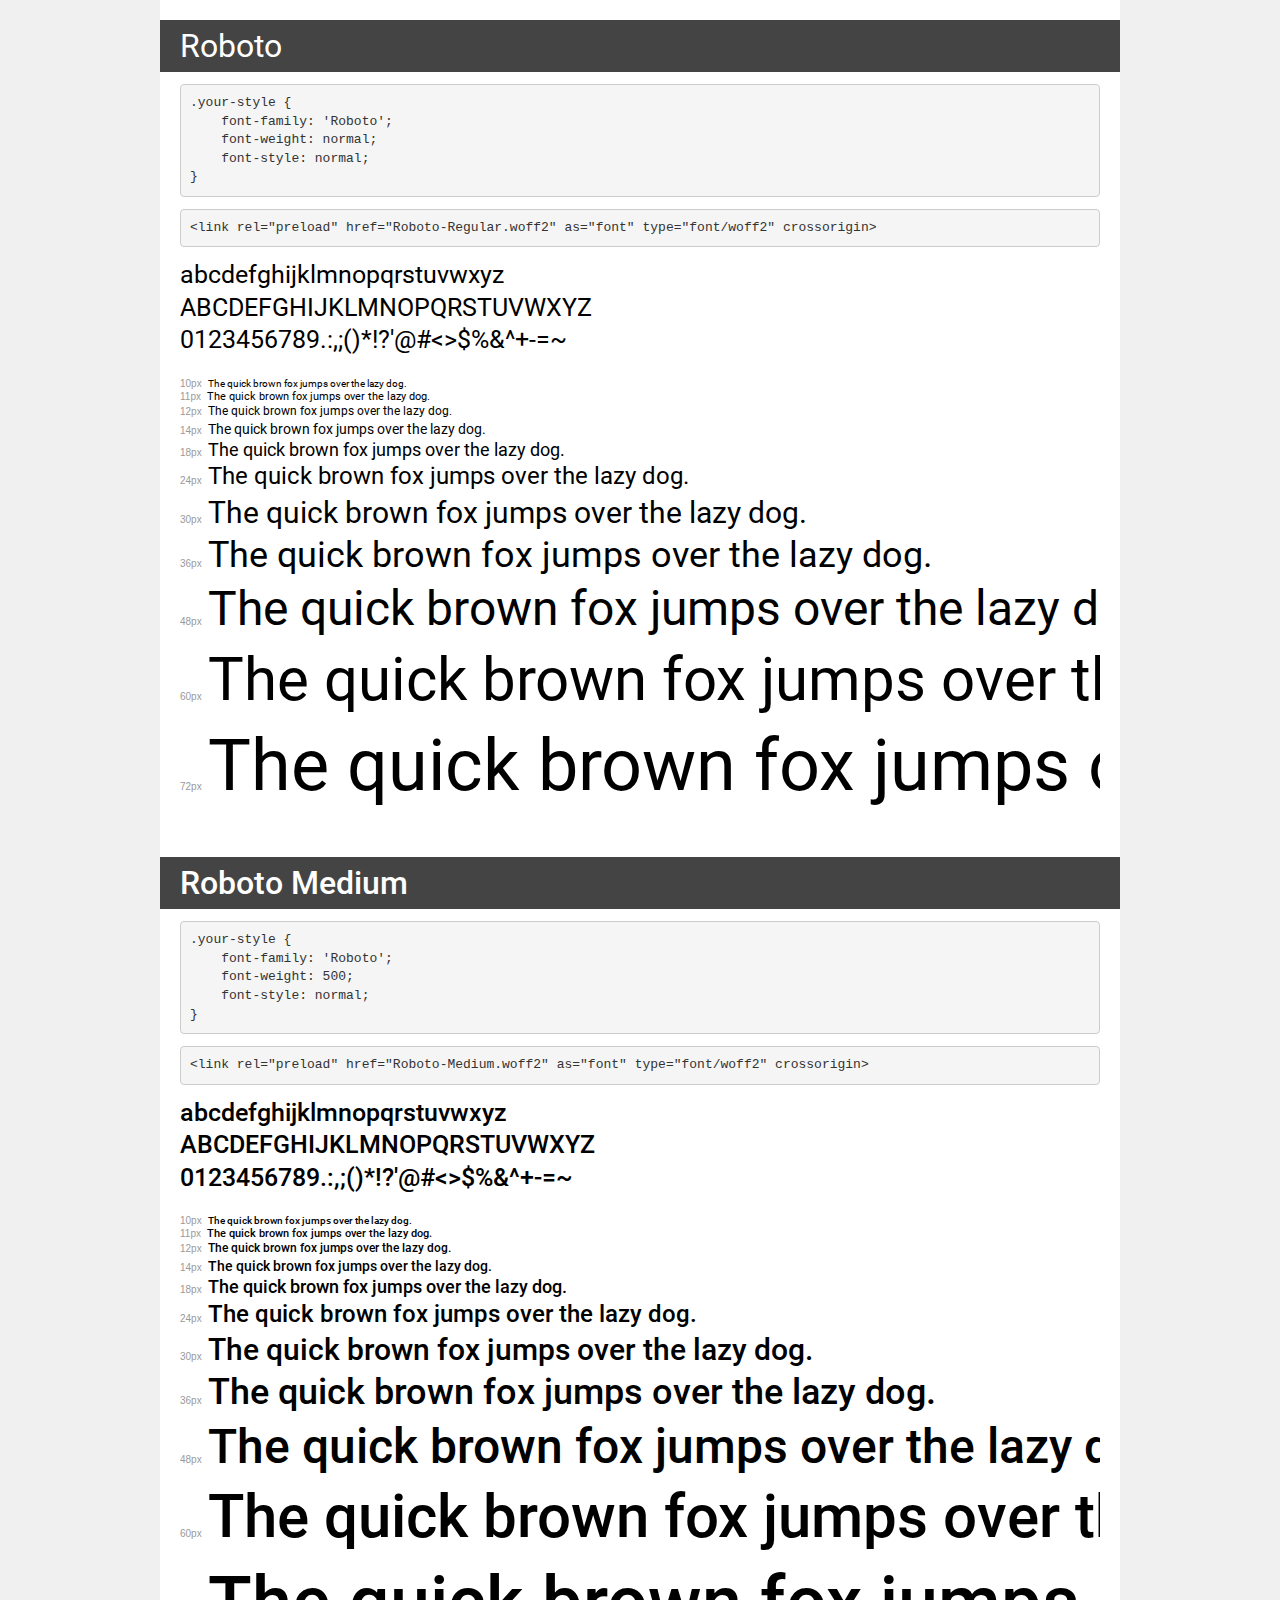
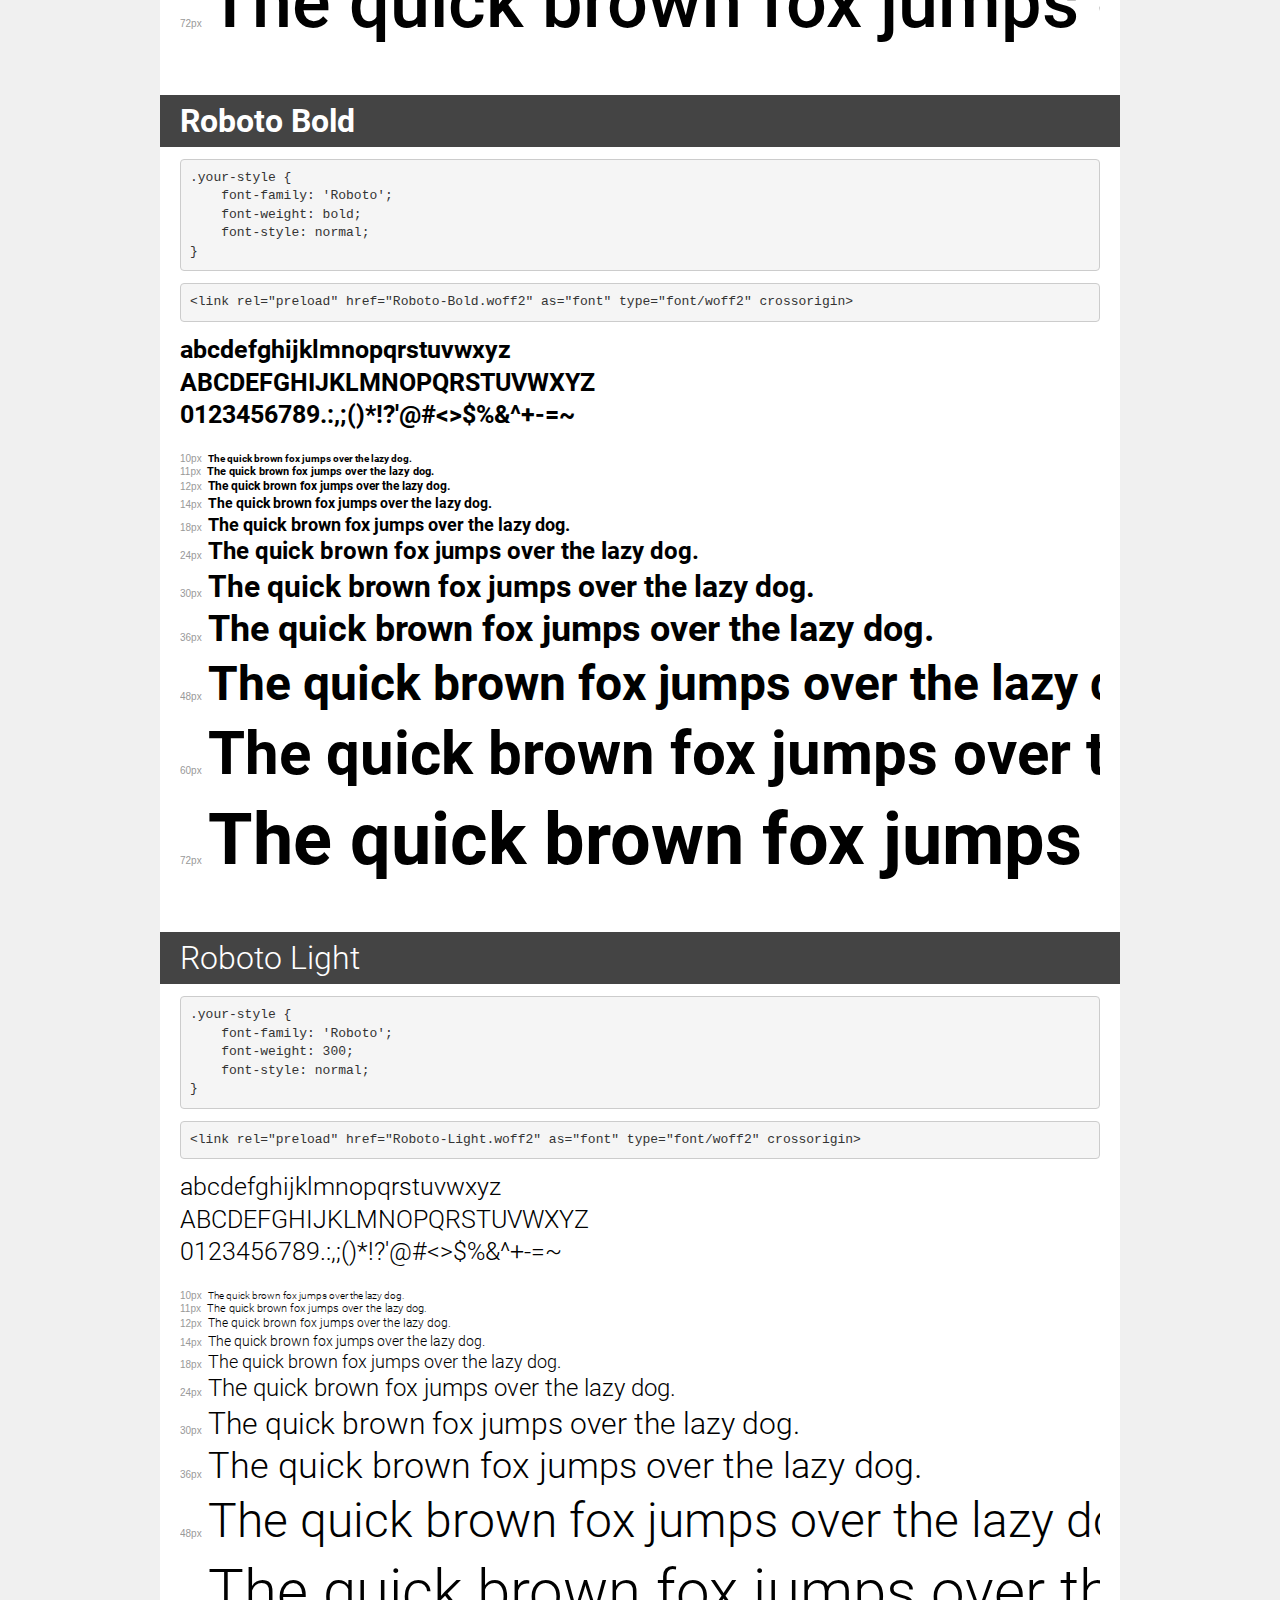
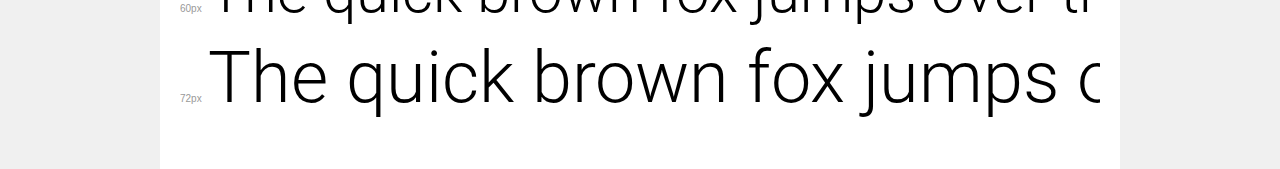
<file: fonts/demo.html>
<!DOCTYPE html>
<html lang="en">
<head>
    <meta charset="utf-8">
    <meta http-equiv="X-UA-Compatible" content="IE=edge">
    <meta name="viewport" content="width=device-width, initial-scale=1">
    <meta name="robots" content="noindex, noarchive">
    <meta name="format-detection" content="telephone=no">
    <title>Transfonter demo</title>
    <link href="stylesheet.css" rel="stylesheet">
    <style>
        /*
        http://meyerweb.com/eric/tools/css/reset/
        v2.0 | 20110126
        License: none (public domain)
        */
        html, body, div, span, applet, object, iframe,
        h1, h2, h3, h4, h5, h6, p, blockquote, pre,
        a, abbr, acronym, address, big, cite, code,
        del, dfn, em, img, ins, kbd, q, s, samp,
        small, strike, strong, sub, sup, tt, var,
        b, u, i, center,
        dl, dt, dd, ol, ul, li,
        fieldset, form, label, legend,
        table, caption, tbody, tfoot, thead, tr, th, td,
        article, aside, canvas, details, embed,
        figure, figcaption, footer, header, hgroup,
        menu, nav, output, ruby, section, summary,
        time, mark, audio, video {
            margin: 0;
            padding: 0;
            border: 0;
            font-size: 100%;
            font: inherit;
            vertical-align: baseline;
        }
        /* HTML5 display-role reset for older browsers */
        article, aside, details, figcaption, figure,
        footer, header, hgroup, menu, nav, section {
            display: block;
        }
        body {
            line-height: 1;
        }
        ol, ul {
            list-style: none;
        }
        blockquote, q {
            quotes: none;
        }
        blockquote:before, blockquote:after,
        q:before, q:after {
            content: '';
            content: none;
        }
        table {
            border-collapse: collapse;
            border-spacing: 0;
        }
        /* demo styles */
        body {
            background: #f0f0f0;
            color: #000;
        }
        .page {
            background: #fff;
            width: 920px;
            margin: 0 auto;
            padding: 20px 20px 0 20px;
            overflow: hidden;
        }
        .font-container {
            overflow-x: auto;
            overflow-y: hidden;
            margin-bottom: 40px;
            line-height: 1.3;
            white-space: nowrap;
            padding-bottom: 5px;
        }
        h1 {
            position: relative;
            background: #444;
            font-size: 32px;
            color: #fff;
            padding: 10px 20px;
            margin: 0 -20px 12px -20px;
        }
        .letters {
            font-size: 25px;
            margin-bottom: 20px;
        }
        .s10:before {
            content: '10px';
        }
        .s11:before {
            content: '11px';
        }
        .s12:before {
            content: '12px';
        }
        .s14:before {
            content: '14px';
        }
        .s18:before {
            content: '18px';
        }
        .s24:before {
            content: '24px';
        }
        .s30:before {
            content: '30px';
        }
        .s36:before {
            content: '36px';
        }
        .s48:before {
            content: '48px';
        }
        .s60:before {
            content: '60px';
        }
        .s72:before {
            content: '72px';
        }
        .s10:before, .s11:before, .s12:before, .s14:before,
        .s18:before, .s24:before, .s30:before, .s36:before,
        .s48:before, .s60:before, .s72:before {
            font-family: Arial, sans-serif;
            font-size: 10px;
            font-weight: normal;
            font-style: normal;
            color: #999;
            padding-right: 6px;
        }
        pre {
            display: block;
            padding: 9px;
            margin: 0 0 12px;
            font-family: Monaco, Menlo, Consolas, "Courier New", monospace;
            font-size: 13px;
            line-height: 1.428571429;
            color: #333;
            font-weight: normal;
            font-style: normal;
            background-color: #f5f5f5;
            border: 1px solid #ccc;
            overflow-x: auto;
            border-radius: 4px;
        }
        /* responsive */
        @media (max-width: 959px) {
            .page {
                width: auto;
                margin: 0;
            }
        }
    </style>
</head>
<body>
<div class="page">
    <div class="demo">
        <h1 style="font-family: 'Roboto'; font-weight: normal; font-style: normal;">Roboto</h1>
        <pre title="Usage">.your-style {
    font-family: 'Roboto';
    font-weight: normal;
    font-style: normal;
}</pre>
        <pre title="Preload (optional)">
&lt;link rel=&quot;preload&quot; href=&quot;Roboto-Regular.woff2&quot; as=&quot;font&quot; type=&quot;font/woff2&quot; crossorigin&gt;</pre>
        <div class="font-container" style="font-family: 'Roboto'; font-weight: normal; font-style: normal;">
            <p class="letters">
                abcdefghijklmnopqrstuvwxyz<br>
ABCDEFGHIJKLMNOPQRSTUVWXYZ<br>
                0123456789.:,;()*!?'@#&lt;&gt;$%&^+-=~
            </p>
            <p class="s10" style="font-size: 10px;">The quick brown fox jumps over the lazy dog.</p>
            <p class="s11" style="font-size: 11px;">The quick brown fox jumps over the lazy dog.</p>
            <p class="s12" style="font-size: 12px;">The quick brown fox jumps over the lazy dog.</p>
            <p class="s14" style="font-size: 14px;">The quick brown fox jumps over the lazy dog.</p>
            <p class="s18" style="font-size: 18px;">The quick brown fox jumps over the lazy dog.</p>
            <p class="s24" style="font-size: 24px;">The quick brown fox jumps over the lazy dog.</p>
            <p class="s30" style="font-size: 30px;">The quick brown fox jumps over the lazy dog.</p>
            <p class="s36" style="font-size: 36px;">The quick brown fox jumps over the lazy dog.</p>
            <p class="s48" style="font-size: 48px;">The quick brown fox jumps over the lazy dog.</p>
            <p class="s60" style="font-size: 60px;">The quick brown fox jumps over the lazy dog.</p>
            <p class="s72" style="font-size: 72px;">The quick brown fox jumps over the lazy dog.</p>
        </div>
    </div>

    <div class="demo">
        <h1 style="font-family: 'Roboto'; font-weight: 500; font-style: normal;">Roboto Medium</h1>
        <pre title="Usage">.your-style {
    font-family: 'Roboto';
    font-weight: 500;
    font-style: normal;
}</pre>
        <pre title="Preload (optional)">
&lt;link rel=&quot;preload&quot; href=&quot;Roboto-Medium.woff2&quot; as=&quot;font&quot; type=&quot;font/woff2&quot; crossorigin&gt;</pre>
        <div class="font-container" style="font-family: 'Roboto'; font-weight: 500; font-style: normal;">
            <p class="letters">
                abcdefghijklmnopqrstuvwxyz<br>
ABCDEFGHIJKLMNOPQRSTUVWXYZ<br>
                0123456789.:,;()*!?'@#&lt;&gt;$%&^+-=~
            </p>
            <p class="s10" style="font-size: 10px;">The quick brown fox jumps over the lazy dog.</p>
            <p class="s11" style="font-size: 11px;">The quick brown fox jumps over the lazy dog.</p>
            <p class="s12" style="font-size: 12px;">The quick brown fox jumps over the lazy dog.</p>
            <p class="s14" style="font-size: 14px;">The quick brown fox jumps over the lazy dog.</p>
            <p class="s18" style="font-size: 18px;">The quick brown fox jumps over the lazy dog.</p>
            <p class="s24" style="font-size: 24px;">The quick brown fox jumps over the lazy dog.</p>
            <p class="s30" style="font-size: 30px;">The quick brown fox jumps over the lazy dog.</p>
            <p class="s36" style="font-size: 36px;">The quick brown fox jumps over the lazy dog.</p>
            <p class="s48" style="font-size: 48px;">The quick brown fox jumps over the lazy dog.</p>
            <p class="s60" style="font-size: 60px;">The quick brown fox jumps over the lazy dog.</p>
            <p class="s72" style="font-size: 72px;">The quick brown fox jumps over the lazy dog.</p>
        </div>
    </div>

    <div class="demo">
        <h1 style="font-family: 'Roboto'; font-weight: bold; font-style: normal;">Roboto Bold</h1>
        <pre title="Usage">.your-style {
    font-family: 'Roboto';
    font-weight: bold;
    font-style: normal;
}</pre>
        <pre title="Preload (optional)">
&lt;link rel=&quot;preload&quot; href=&quot;Roboto-Bold.woff2&quot; as=&quot;font&quot; type=&quot;font/woff2&quot; crossorigin&gt;</pre>
        <div class="font-container" style="font-family: 'Roboto'; font-weight: bold; font-style: normal;">
            <p class="letters">
                abcdefghijklmnopqrstuvwxyz<br>
ABCDEFGHIJKLMNOPQRSTUVWXYZ<br>
                0123456789.:,;()*!?'@#&lt;&gt;$%&^+-=~
            </p>
            <p class="s10" style="font-size: 10px;">The quick brown fox jumps over the lazy dog.</p>
            <p class="s11" style="font-size: 11px;">The quick brown fox jumps over the lazy dog.</p>
            <p class="s12" style="font-size: 12px;">The quick brown fox jumps over the lazy dog.</p>
            <p class="s14" style="font-size: 14px;">The quick brown fox jumps over the lazy dog.</p>
            <p class="s18" style="font-size: 18px;">The quick brown fox jumps over the lazy dog.</p>
            <p class="s24" style="font-size: 24px;">The quick brown fox jumps over the lazy dog.</p>
            <p class="s30" style="font-size: 30px;">The quick brown fox jumps over the lazy dog.</p>
            <p class="s36" style="font-size: 36px;">The quick brown fox jumps over the lazy dog.</p>
            <p class="s48" style="font-size: 48px;">The quick brown fox jumps over the lazy dog.</p>
            <p class="s60" style="font-size: 60px;">The quick brown fox jumps over the lazy dog.</p>
            <p class="s72" style="font-size: 72px;">The quick brown fox jumps over the lazy dog.</p>
        </div>
    </div>

    <div class="demo">
        <h1 style="font-family: 'Roboto'; font-weight: 300; font-style: normal;">Roboto Light</h1>
        <pre title="Usage">.your-style {
    font-family: 'Roboto';
    font-weight: 300;
    font-style: normal;
}</pre>
        <pre title="Preload (optional)">
&lt;link rel=&quot;preload&quot; href=&quot;Roboto-Light.woff2&quot; as=&quot;font&quot; type=&quot;font/woff2&quot; crossorigin&gt;</pre>
        <div class="font-container" style="font-family: 'Roboto'; font-weight: 300; font-style: normal;">
            <p class="letters">
                abcdefghijklmnopqrstuvwxyz<br>
ABCDEFGHIJKLMNOPQRSTUVWXYZ<br>
                0123456789.:,;()*!?'@#&lt;&gt;$%&^+-=~
            </p>
            <p class="s10" style="font-size: 10px;">The quick brown fox jumps over the lazy dog.</p>
            <p class="s11" style="font-size: 11px;">The quick brown fox jumps over the lazy dog.</p>
            <p class="s12" style="font-size: 12px;">The quick brown fox jumps over the lazy dog.</p>
            <p class="s14" style="font-size: 14px;">The quick brown fox jumps over the lazy dog.</p>
            <p class="s18" style="font-size: 18px;">The quick brown fox jumps over the lazy dog.</p>
            <p class="s24" style="font-size: 24px;">The quick brown fox jumps over the lazy dog.</p>
            <p class="s30" style="font-size: 30px;">The quick brown fox jumps over the lazy dog.</p>
            <p class="s36" style="font-size: 36px;">The quick brown fox jumps over the lazy dog.</p>
            <p class="s48" style="font-size: 48px;">The quick brown fox jumps over the lazy dog.</p>
            <p class="s60" style="font-size: 60px;">The quick brown fox jumps over the lazy dog.</p>
            <p class="s72" style="font-size: 72px;">The quick brown fox jumps over the lazy dog.</p>
        </div>
    </div>

</div>
</body>
</html>
</file>
<file: fonts/stylesheet.css>
@font-face {
    font-family: 'Roboto';
    src: url('Roboto-Regular.woff2') format('woff2'),
        url('Roboto-Regular.woff') format('woff');
    font-weight: normal;
    font-style: normal;
    font-display: swap;
}

@font-face {
    font-family: 'Roboto';
    src: url('Roboto-Medium.woff2') format('woff2'),
        url('Roboto-Medium.woff') format('woff');
    font-weight: 500;
    font-style: normal;
    font-display: swap;
}

@font-face {
    font-family: 'Roboto';
    src: url('Roboto-Bold.woff2') format('woff2'),
        url('Roboto-Bold.woff') format('woff');
    font-weight: bold;
    font-style: normal;
    font-display: swap;
}

@font-face {
    font-family: 'Roboto';
    src: url('Roboto-Light.woff2') format('woff2'),
        url('Roboto-Light.woff') format('woff');
    font-weight: 300;
    font-style: normal;
    font-display: swap;
}
</file>
